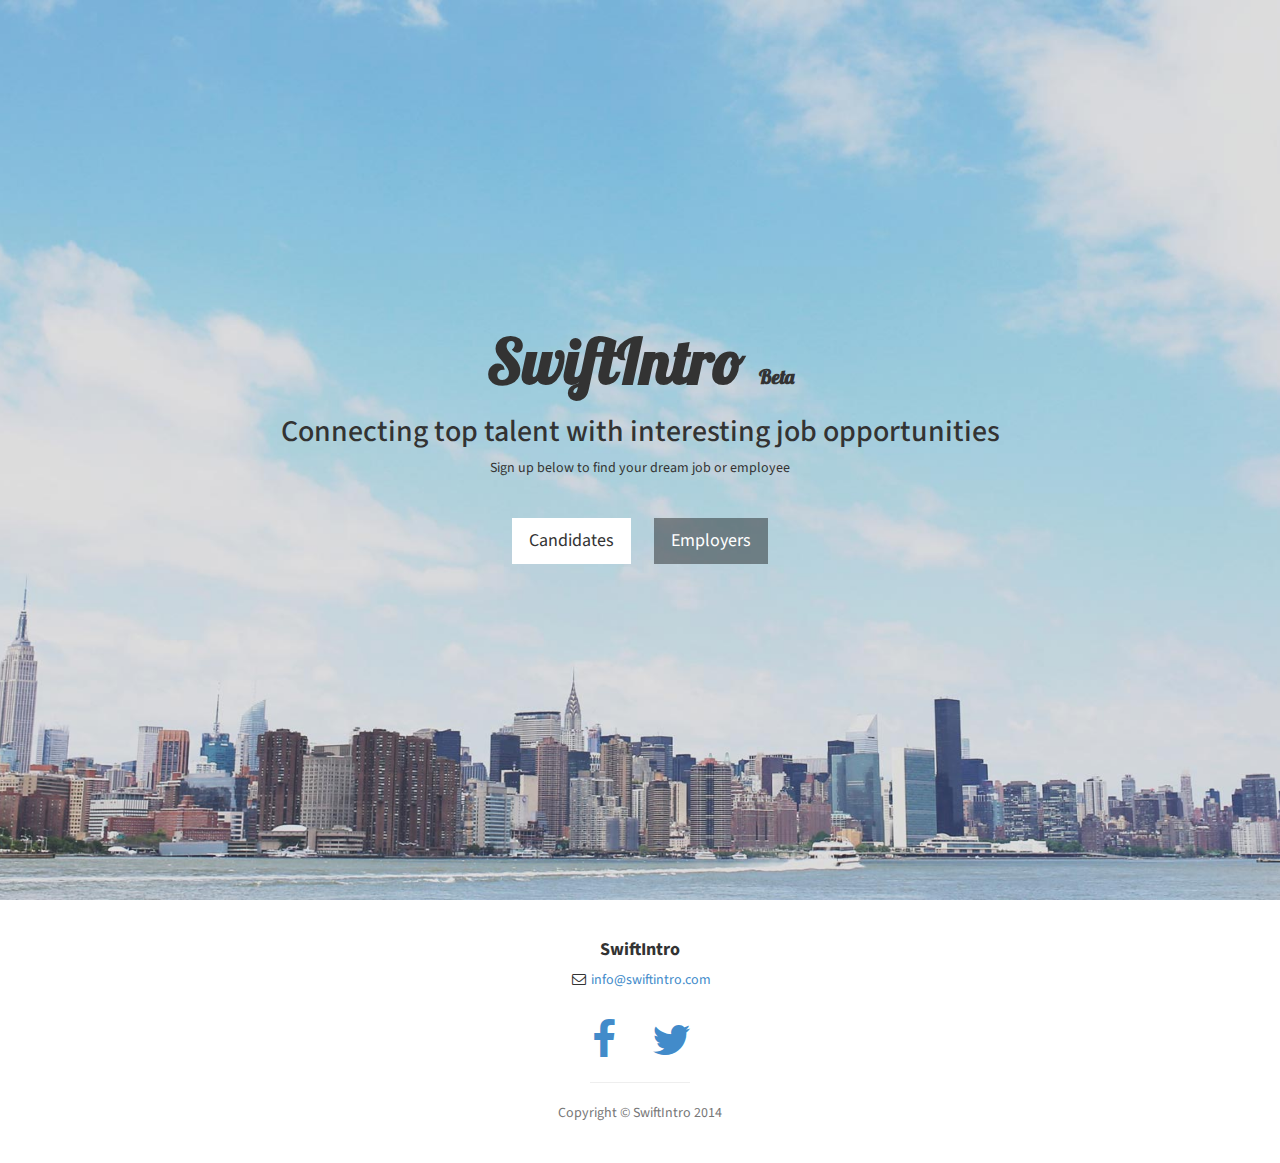
<file: index.html>
<!DOCTYPE html>
<html lang="en">

<head>
    <link href='https://fonts.googleapis.com/css?family=Lobster' rel='stylesheet' type='text/css'>

    <meta charset="utf-8">
    <meta http-equiv="X-UA-Compatible" content="IE=edge">
    <meta name="viewport" content="width=device-width, initial-scale=1">
    <meta name="description" content="">
    <meta name="author" content="">

    <title>SwiftIntro</title>

    <!-- Bootstrap Core CSS -->
    <link href="css/bootstrap.min.css" rel="stylesheet">

    <!-- Custom CSS -->
    <link href="css/stylish-portfolio.css" rel="stylesheet">

    <!-- Custom Fonts -->
    <link href="font-awesome-4.1.0/css/font-awesome.min.css" rel="stylesheet" type="text/css">
    <link href="http://fonts.googleapis.com/css?family=Source+Sans+Pro:300,400,700,300italic,400italic,700italic" rel="stylesheet" type="text/css">

    <!-- HTML5 Shim and Respond.js IE8 support of HTML5 elements and media queries -->
    <!-- WARNING: Respond.js doesn't work if you view the page via file:// -->
    <!--[if lt IE 9]>
        <script src="https://oss.maxcdn.com/libs/html5shiv/3.7.0/html5shiv.js"></script>
        <script src="https://oss.maxcdn.com/libs/respond.js/1.4.2/respond.min.js"></script>
    <![endif]-->

</head>

<body>

    <!-- Header -->
    <header id="top" class="header">
        <div class="text-vertical-center">
            <h1 style="font-family: Lobster, cursive">SwiftIntro <span style="font-size: 20px">Beta</span></h1>
            <h2>Connecting top talent with interesting job opportunities</h2>
            <p>Sign up below to find your dream job or employee</p>
            <br>
            <div class="call-to-action">
                <a href="http://eepurl.com/2rVF1" class="btn btn-lg btn-light">Candidates</a>
                <a href="http://eepurl.com/4lz0H" class="btn btn-lg btn-dark">Employers</a>
            <div>
        </div>
    </header>

 

    <!-- Footer -->
    <footer>
        <div class="container">
            <div class="row">
                <div class="col-lg-10 col-lg-offset-1 text-center">
                    <h4><strong>SwiftIntro</strong>
                    </h4>
                    <ul class="list-unstyled">
                        <li><i class="fa fa-envelope-o fa-fw"></i>  <a href="mailto:info@swiftintro.com">info@swiftintro.com</a>
                        </li>
                    </ul>
                    <br>
                    <ul class="list-inline">
                        <li>
                            <a href="https://www.facebook.com/swiftintro"><i class="fa fa-facebook fa-fw fa-3x"></i></a>
                        </li>
                        <li>
                            <a href="https://twitter.com/SwiftIntro"><i class="fa fa-twitter fa-fw fa-3x"></i></a>
                        </li>
                    </ul>
                    <hr class="small">
                    <p class="text-muted">Copyright &copy; SwiftIntro 2014</p>
                </div>
            </div>
        </div>
    </footer>

</body>

</html>
</file>
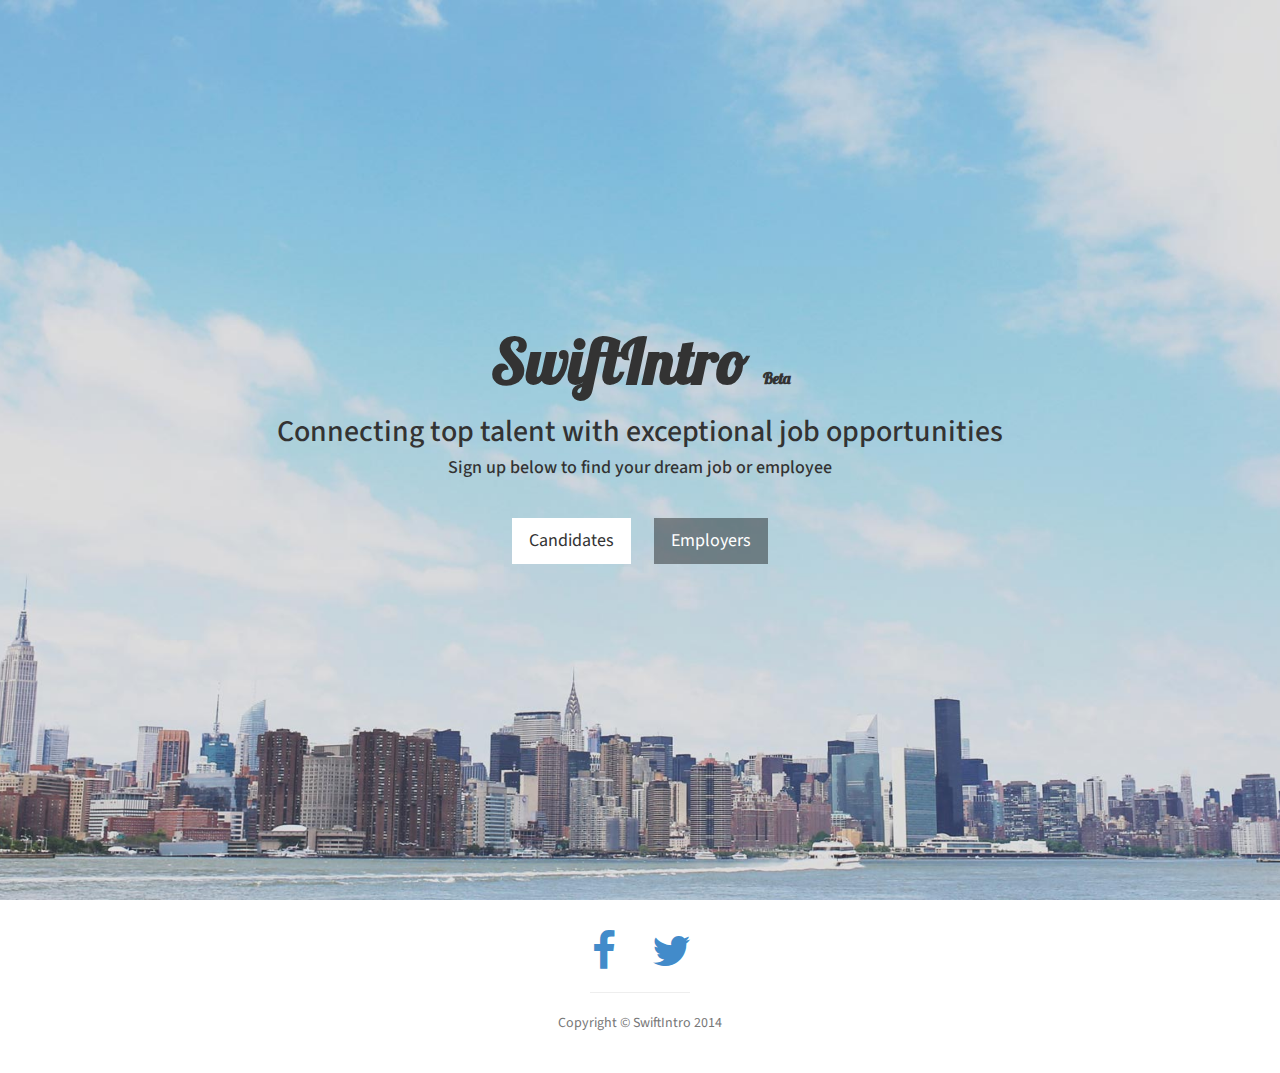
<file: public/index.html>
<!DOCTYPE html>
<html lang="en">

<head>
    <link href='https://fonts.googleapis.com/css?family=Lobster' rel='stylesheet' type='text/css'>

    <meta charset="utf-8">
    <meta http-equiv="X-UA-Compatible" content="IE=edge">
    <meta name="viewport" content="width=device-width, initial-scale=1">
    <meta name="description" content="Connecting top talent with exceptional job opportunities">

    <meta property="og:title" content="SwiftIntro" />
    <meta property="og:site_name" content="SwiftIntro" />
    <meta property="og:url" content="https://www.swiftintro.com/" />
    <meta property="og:description" content="Connecting top talent with exceptional job opportunities" />
    <meta property="og:image" content="http://i.imgur.com/C82WLIN.png" />

    <title>SwiftIntro</title>

    <!-- Bootstrap Core CSS -->
    <link href="css/bootstrap.min.css" rel="stylesheet">

    <!-- Custom CSS -->
    <link href="css/stylish-portfolio.css" rel="stylesheet">

    <!-- Custom Fonts -->
    <link href="//netdna.bootstrapcdn.com/font-awesome/4.1.0/css/font-awesome.min.css" rel="stylesheet">
    <link href="http://fonts.googleapis.com/css?family=Source+Sans+Pro:300,400,700,300italic,400italic,700italic" rel="stylesheet" type="text/css">

    <!-- HTML5 Shim and Respond.js IE8 support of HTML5 elements and media queries -->
    <!-- WARNING: Respond.js doesn't work if you view the page via file:// -->
    <!--[if lt IE 9]>
        <script src="https://oss.maxcdn.com/libs/html5shiv/3.7.0/html5shiv.js"></script>
        <script src="https://oss.maxcdn.com/libs/respond.js/1.4.2/respond.min.js"></script>
    <![endif]-->

</head>

<body>

    <!-- Header -->
    <header id="top" class="header">
        <div class="text-vertical-center">
            <h1 style="font-family: Lobster, cursive">SwiftIntro <span style="font-size: 16px">Beta</span></h1>
            <h2>Connecting top talent with exceptional job opportunities</h2>
            <h4>Sign up below to find your dream job or employee</h4>
            <br>
            <div class="call-to-action">
                <a href="http://eepurl.com/2rVF1" class="btn btn-lg btn-light">Candidates</a>
                <a href="http://eepurl.com/4lz0H" class="btn btn-lg btn-dark">Employers</a>
            <div>
        </div>
    </header>

 

    <!-- Footer -->
    <footer>
        <div class="container">
            <div class="row">
                <div class="col-lg-10 col-lg-offset-1 text-center">
                    <ul class="list-inline">
                        <li>
                            <a href="https://www.facebook.com/swiftintro"><i class="fa fa-facebook fa-fw fa-3x"></i></a>
                        </li>
                        <li>
                            <a href="https://twitter.com/SwiftIntro"><i class="fa fa-twitter fa-fw fa-3x"></i></a>
                        </li>
                    </ul>
                    <hr class="small">
                    <p class="text-muted">Copyright &copy; SwiftIntro 2014</p>
                </div>
            </div>
        </div>
    </footer>

</body>

</html>
</file>
<file: css/stylish-portfolio.css>
/*!
 * Start Bootstrap - Stylish Portfolio Bootstrap Theme (http://startbootstrap.com)
 * Code licensed under the Apache License v2.0.
 * For details, see http://www.apache.org/licenses/LICENSE-2.0.
 */

/* Global Styles */

html,
body {
    width: 100%;
    height: 100%;
}

body {
    font-family: "Source Sans Pro","Helvetica Neue",Helvetica,Arial,sans-serif;
}

.text-vertical-center {
    display: table-cell;
    text-align: center;
    vertical-align: middle;
}

.text-vertical-center h1 {
    margin: 0;
    padding: 0;
    font-size: 4.5em;
    font-weight: 700;
}

/* Custom Button Styles */

.btn-dark {
    border-radius: 0;
    color: #fff;
    background-color: rgba(0,0,0,0.4);
}

.btn-dark:hover,
.btn-dark:focus,
.btn-dark:active {
    color: #fff;
    background-color: rgba(0,0,0,0.7);
}

.btn-light {
    border-radius: 0;
    color: #333;
    background-color: rgb(255,255,255);
}

.btn-light:hover,
.btn-light:focus,
.btn-light:active {
    color: #333;
    background-color: rgba(255,255,255,0.8);
}

/* Custom Horizontal Rule */

hr.small {
    max-width: 100px;
}

/* Side Menu */

#sidebar-wrapper {
    z-index: 1000;
    position: fixed;
    right: 0;
    width: 250px;
    height: 100%;
    margin-right: -250px;
    overflow-y: auto;
    background: #222;
    -webkit-transition: all 0.4s ease 0s;
    -moz-transition: all 0.4s ease 0s;
    -ms-transition: all 0.4s ease 0s;
    -o-transition: all 0.4s ease 0s;
    transition: all 0.4s ease 0s;
}

.sidebar-nav {
    position: absolute;
    top: 0;
    width: 250px;
    margin: 0;
    padding: 0;
    list-style: none;
}

.sidebar-nav li {
    text-indent: 20px;
    line-height: 40px;
}

.sidebar-nav li a {
    display: block;
    text-decoration: none;
    color: #999;
}

.sidebar-nav li a:hover {
    text-decoration: none;
    color: #fff;
    background: rgba(255,255,255,0.2);
}

.sidebar-nav li a:active,
.sidebar-nav li a:focus {
    text-decoration: none;
}

.sidebar-nav > .sidebar-brand {
    height: 55px;
    font-size: 18px;
    line-height: 55px;
}

.sidebar-nav > .sidebar-brand a {
    color: #999;
}

.sidebar-nav > .sidebar-brand a:hover {
    color: #fff;
    background: none;
}

#menu-toggle {
    z-index: 1;
    position: fixed;
    top: 0;
    right: 0;
}

#sidebar-wrapper.active {
    right: 250px;
    width: 250px;
    -webkit-transition: all 0.4s ease 0s;
    -moz-transition: all 0.4s ease 0s;
    -ms-transition: all 0.4s ease 0s;
    -o-transition: all 0.4s ease 0s;
    transition: all 0.4s ease 0s;
}

.toggle {
    margin: 5px 5px 0 0;
}

/* Header */

.header {
    display: table;
    position: relative;
    width: 100%;
    height: 100%;
    background: url(../img/bg.jpg) no-repeat center center scroll;
    -webkit-background-size: cover;
    -moz-background-size: cover;
    background-size: cover;
    -o-background-size: cover;
}

/* About */

.about {
    padding: 50px 0;
}

/* Services */

.services {
    padding: 50px 0;
}

.service-item {
    margin-bottom: 30px;
}

/* Callout */

.callout {
    display: table;
    width: 100%;
    height: 400px;
    color: #fff;
    background: url(../img/callout.jpg) no-repeat center center scroll;
    -webkit-background-size: cover;
    -moz-background-size: cover;
    background-size: cover;
    -o-background-size: cover;
}

/* Portfolio */

.portfolio {
    padding: 50px 0;
}

.portfolio-item {
    margin-bottom: 30px;
}

.img-portfolio {
    margin: 0 auto;
}

.img-portfolio:hover {
    opacity: 0.8;
}

/* Call to Action */

.call-to-action .btn {
    margin: 10px;
}

/* Map */

.map {
    height: 500px;
}

@media(max-width:768px) {
    .map {
        height: 75%;
    }
}

/* Footer */

footer {
    padding: 30px 0;
}
</file>
<file: public/css/stylish-portfolio.css>
/*!
 * Start Bootstrap - Stylish Portfolio Bootstrap Theme (http://startbootstrap.com)
 * Code licensed under the Apache License v2.0.
 * For details, see http://www.apache.org/licenses/LICENSE-2.0.
 */

/* Global Styles */

html,
body {
    width: 100%;
    height: 100%;
}

body {
    font-family: "Source Sans Pro","Helvetica Neue",Helvetica,Arial,sans-serif;
}

.text-vertical-center {
    display: table-cell;
    text-align: center;
    vertical-align: middle;
}

.text-vertical-center h1 {
    margin: 0;
    padding: 0;
    font-size: 4.5em;
    font-weight: 700;
}

/* Custom Button Styles */

.btn-dark {
    border-radius: 0;
    color: #fff;
    background-color: rgba(0,0,0,0.4);
}

.btn-dark:hover,
.btn-dark:focus,
.btn-dark:active {
    color: #fff;
    background-color: rgba(0,0,0,0.7);
}

.btn-light {
    border-radius: 0;
    color: #333;
    background-color: rgb(255,255,255);
}

.btn-light:hover,
.btn-light:focus,
.btn-light:active {
    color: #333;
    background-color: rgba(255,255,255,0.8);
}

/* Custom Horizontal Rule */

hr.small {
    max-width: 100px;
}

/* Side Menu */

#sidebar-wrapper {
    z-index: 1000;
    position: fixed;
    right: 0;
    width: 250px;
    height: 100%;
    margin-right: -250px;
    overflow-y: auto;
    background: #222;
    -webkit-transition: all 0.4s ease 0s;
    -moz-transition: all 0.4s ease 0s;
    -ms-transition: all 0.4s ease 0s;
    -o-transition: all 0.4s ease 0s;
    transition: all 0.4s ease 0s;
}

.sidebar-nav {
    position: absolute;
    top: 0;
    width: 250px;
    margin: 0;
    padding: 0;
    list-style: none;
}

.sidebar-nav li {
    text-indent: 20px;
    line-height: 40px;
}

.sidebar-nav li a {
    display: block;
    text-decoration: none;
    color: #999;
}

.sidebar-nav li a:hover {
    text-decoration: none;
    color: #fff;
    background: rgba(255,255,255,0.2);
}

.sidebar-nav li a:active,
.sidebar-nav li a:focus {
    text-decoration: none;
}

.sidebar-nav > .sidebar-brand {
    height: 55px;
    font-size: 18px;
    line-height: 55px;
}

.sidebar-nav > .sidebar-brand a {
    color: #999;
}

.sidebar-nav > .sidebar-brand a:hover {
    color: #fff;
    background: none;
}

#menu-toggle {
    z-index: 1;
    position: fixed;
    top: 0;
    right: 0;
}

#sidebar-wrapper.active {
    right: 250px;
    width: 250px;
    -webkit-transition: all 0.4s ease 0s;
    -moz-transition: all 0.4s ease 0s;
    -ms-transition: all 0.4s ease 0s;
    -o-transition: all 0.4s ease 0s;
    transition: all 0.4s ease 0s;
}

.toggle {
    margin: 5px 5px 0 0;
}

/* Header */

.header {
    display: table;
    position: relative;
    width: 100%;
    height: 100%;
    background: url(../img/bg.jpg) no-repeat center center scroll;
    -webkit-background-size: cover;
    -moz-background-size: cover;
    background-size: cover;
    -o-background-size: cover;
}

/* About */

.about {
    padding: 50px 0;
}

/* Services */

.services {
    padding: 50px 0;
}

.service-item {
    margin-bottom: 30px;
}

/* Callout */

.callout {
    display: table;
    width: 100%;
    height: 400px;
    color: #fff;
    background: url(../img/callout.jpg) no-repeat center center scroll;
    -webkit-background-size: cover;
    -moz-background-size: cover;
    background-size: cover;
    -o-background-size: cover;
}

/* Portfolio */

.portfolio {
    padding: 50px 0;
}

.portfolio-item {
    margin-bottom: 30px;
}

.img-portfolio {
    margin: 0 auto;
}

.img-portfolio:hover {
    opacity: 0.8;
}

/* Call to Action */

.call-to-action .btn {
    margin: 10px;
}

/* Map */

.map {
    height: 500px;
}

@media(max-width:768px) {
    .map {
        height: 75%;
    }
}

/* Footer */

footer {
    padding: 30px 0;
}
</file>
